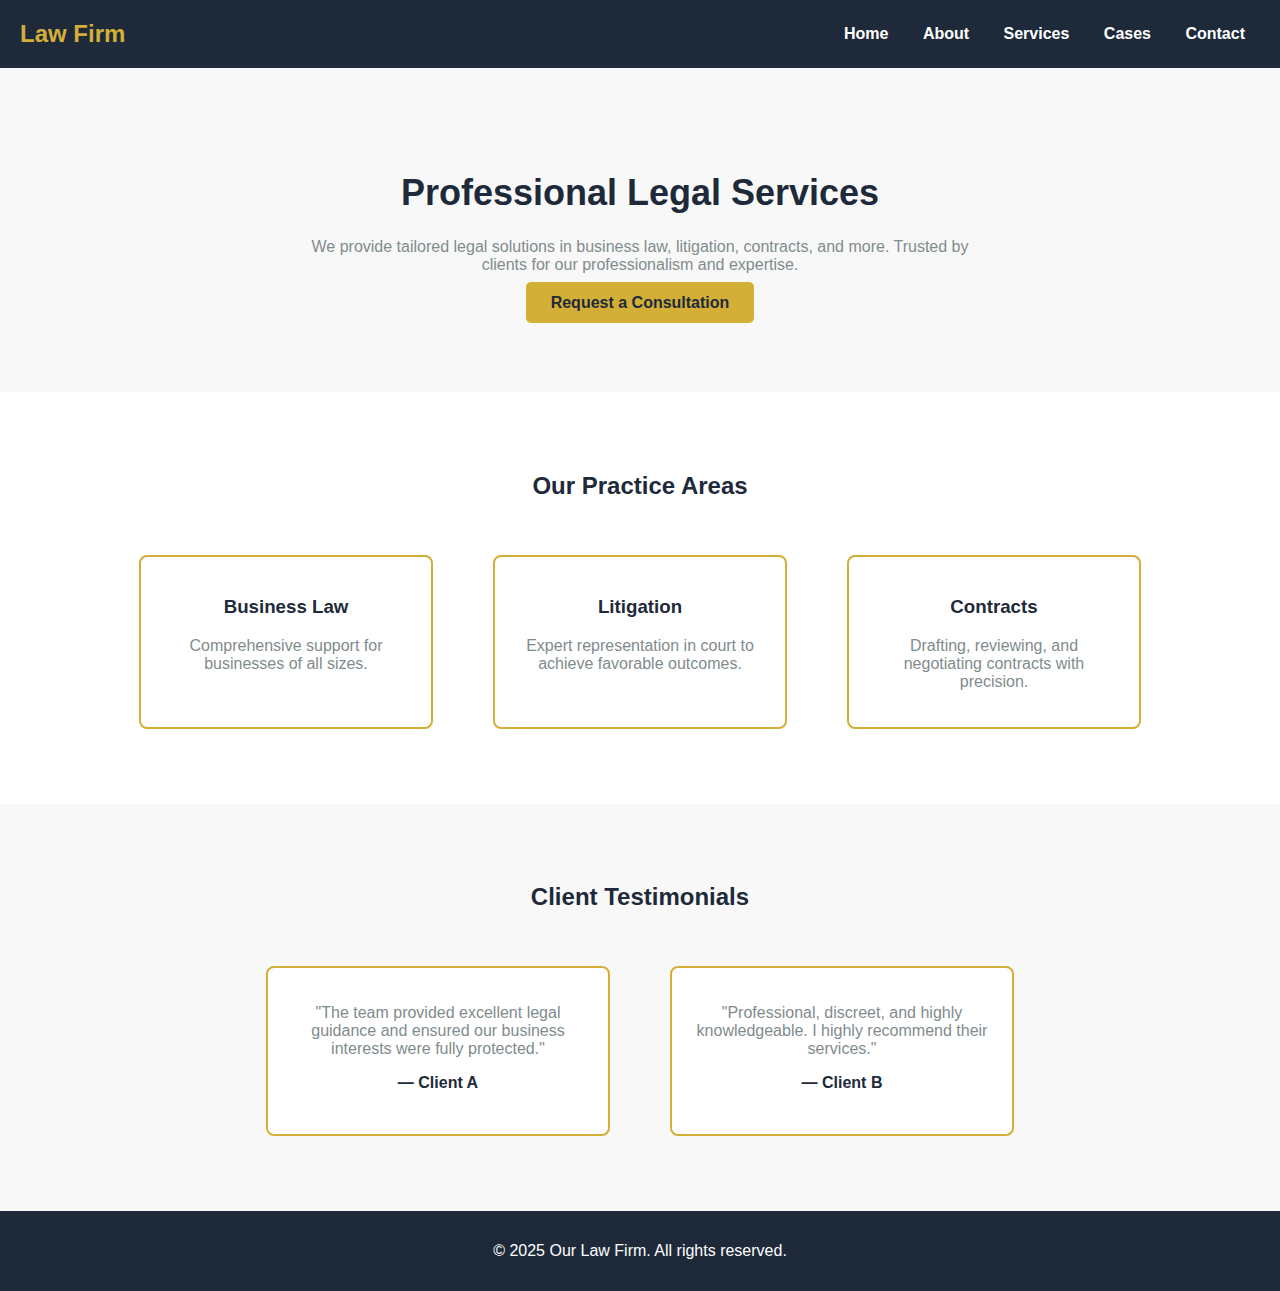
<file: index.html>
<!DOCTYPE html>
<html lang="en">
<head>
  <meta charset="UTF-8">
  <meta name="viewport" content="width=device-width, initial-scale=1.0">
  <title>Law Firm - Home</title>
  <link rel="stylesheet" href="style.css">
</head>
<body>

  <!-- Header -->
  <header style="background-color: #1E2A3A; padding: 20px;">
    <a href="index.html" class="logo" style="color: #D4AF37; font-size: 24px; font-weight: bold; text-decoration: none;">Law Firm</a>
    <nav class="navbar">
      <a href="index.html">Home</a>
      <a href="about.html">About</a>
      <a href="services.html">Services</a>
      <a href="cases.html">Cases</a>
      <a href="contact.html">Contact</a>
    </nav>
  </header>

  <!-- Hero Section -->
  <section class="hero" style="background-color: #F8F8F8; padding: 80px 20px; text-align: center;">
    <h1 style="color: #1E2A3A; font-size: 36px;">Professional Legal Services</h1>
    <p style="color: #7F8C8D; max-width: 700px; margin: 20px auto;">
      We provide tailored legal solutions in business law, litigation, contracts, and more.  
      Trusted by clients for our professionalism and expertise.
    </p>
    <a href="contact.html" style="background-color: #D4AF37; color: #1E2A3A; padding: 12px 25px; border-radius: 5px; font-weight: bold; text-decoration: none;">
      Request a Consultation
    </a>
  </section>

  <!-- Practice Areas -->
  <section class="practice-areas" style="padding: 60px 20px; text-align: center; background-color: #FFFFFF;">
    <h2 style="color: #1E2A3A;">Our Practice Areas</h2>
    <div class="areas-list" style="display: flex; justify-content: center; gap: 30px; flex-wrap: wrap; margin-top: 40px;">
      
      <div class="area-card" style="background-color: #FFFFFF; border: 2px solid #D4AF37; padding: 20px; width: 250px; border-radius: 8px; transition: transform 0.3s;">
        <h3 style="color: #1E2A3A;">Business Law</h3>
        <p style="color: #7F8C8D;">Comprehensive support for businesses of all sizes.</p>
      </div>

      <div class="area-card" style="background-color: #FFFFFF; border: 2px solid #D4AF37; padding: 20px; width: 250px; border-radius: 8px; transition: transform 0.3s;">
        <h3 style="color: #1E2A3A;">Litigation</h3>
        <p style="color: #7F8C8D;">Expert representation in court to achieve favorable outcomes.</p>
      </div>

      <div class="area-card" style="background-color: #FFFFFF; border: 2px solid #D4AF37; padding: 20px; width: 250px; border-radius: 8px; transition: transform 0.3s;">
        <h3 style="color: #1E2A3A;">Contracts</h3>
        <p style="color: #7F8C8D;">Drafting, reviewing, and negotiating contracts with precision.</p>
      </div>

    </div>
  </section>

  <!-- Client Testimonials -->
  <section class="testimonials" style="padding: 60px 20px; text-align: center; background-color: #F8F8F8;">
    <h2 style="color: #1E2A3A;">Client Testimonials</h2>
    <div class="testimonials-list" style="display: flex; justify-content: center; gap: 30px; flex-wrap: wrap; margin-top: 40px;">
      
      <div class="card" style="background-color: #FFFFFF; border: 2px solid #D4AF37; padding: 20px; width: 300px; border-radius: 8px;">
        <p style="color: #7F8C8D;">"The team provided excellent legal guidance and ensured our business interests were fully protected."</p>
        <h4 style="color: #1E2A3A; margin-top: 15px;">— Client A</h4>
      </div>

      <div class="card" style="background-color: #FFFFFF; border: 2px solid #D4AF37; padding: 20px; width: 300px; border-radius: 8px;">
        <p style="color: #7F8C8D;">"Professional, discreet, and highly knowledgeable. I highly recommend their services."</p>
        <h4 style="color: #1E2A3A; margin-top: 15px;">— Client B</h4>
      </div>

    </div>
  </section>

  <!-- Footer -->
  <footer style="background-color: #1E2A3A; color: #FFFFFF; text-align: center; padding: 15px;">
    <p>© 2025 Our Law Firm. All rights reserved.</p>
  </footer>

  <!-- Hover effect for practice area cards -->
  <style>
    .area-card:hover {
      transform: translateY(-5px);
      box-shadow: 0 4px 10px rgba(0,0,0,0.1);
    }
  </style>

</body>
</html>
</file>
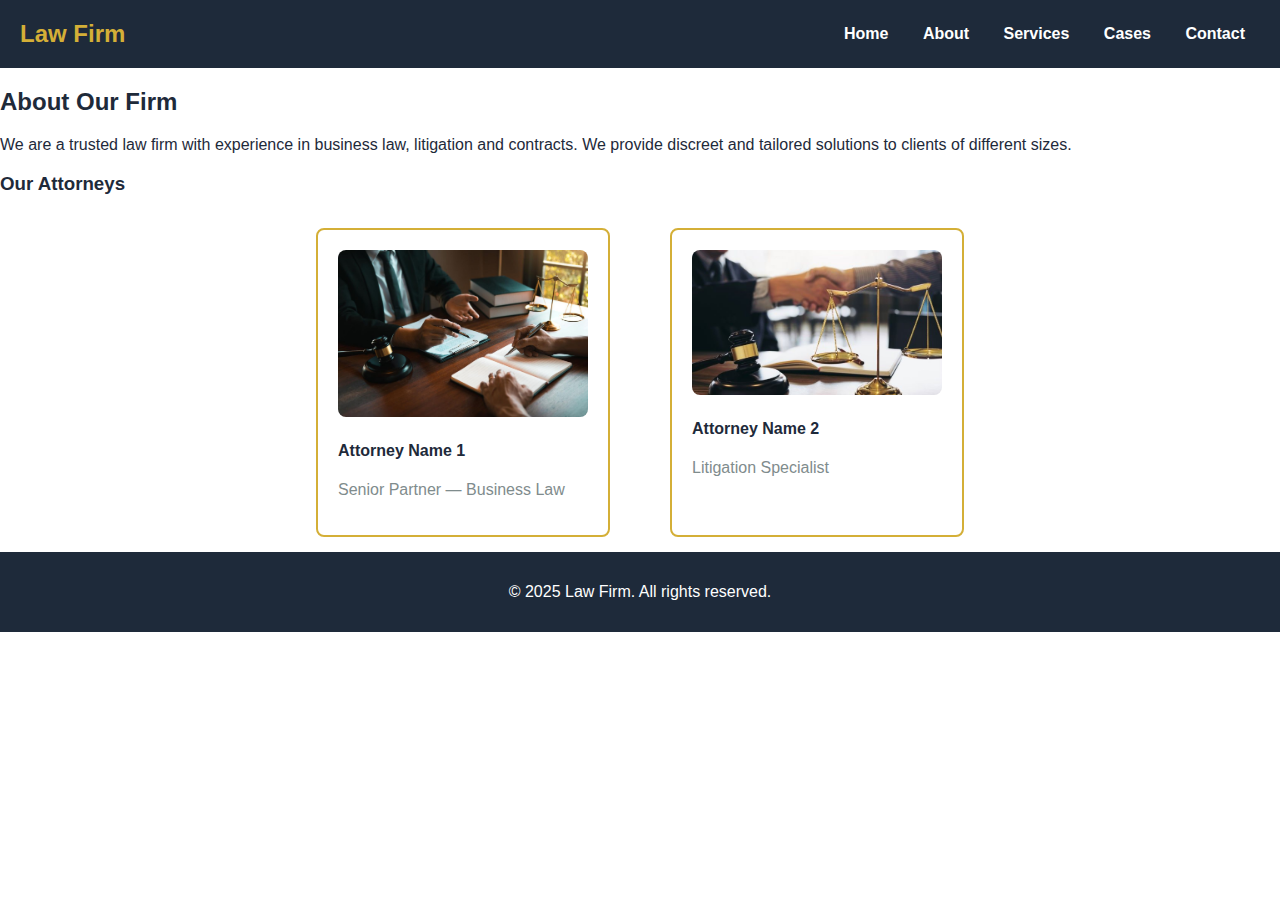
<file: about.html>
<!DOCTYPE html>
<html lang="en">
<head>
  <meta charset="utf-8" />
  <meta name="viewport" content="width=device-width,initial-scale=1" />
  <title>About - Law Firm</title>
  <link rel="stylesheet" href="style.css" />
</head>
<body>
  <header>
    <a href="index.html" class="logo">Law Firm</a>
    <nav class="navbar">
      <a href="index.html">Home</a>
      <a href="about.html">About</a>
      <a href="services.html">Services</a>
      <a href="cases.html">Cases</a>
      <a href="contact.html">Contact</a>
    </nav>
  </header>

  <main>
    <section class="about">
      <h2>About Our Firm</h2>
      <p>We are a trusted law firm with experience in business law, litigation and contracts. We provide discreet and tailored solutions to clients of different sizes.</p>

      <h3>Our Attorneys</h3>
      <div class="grid profiles">
        <div class="profile card">
          <img src="lawfirm.jpg" alt="Attorney 1" />
          <h4>Attorney Name 1</h4>
          <p>Senior Partner — Business Law</p>
        </div>
        <div class="profile card">
          <img src="lawfirm2.jpg" alt="Attorney 2" />
          <h4>Attorney Name 2</h4>
          <p>Litigation Specialist</p>
        </div>
      </div>
    </section>
  </main>

  <footer>
    <p>© 2025 Law Firm. All rights reserved.</p>
  </footer>
</body>
</html>
</file>
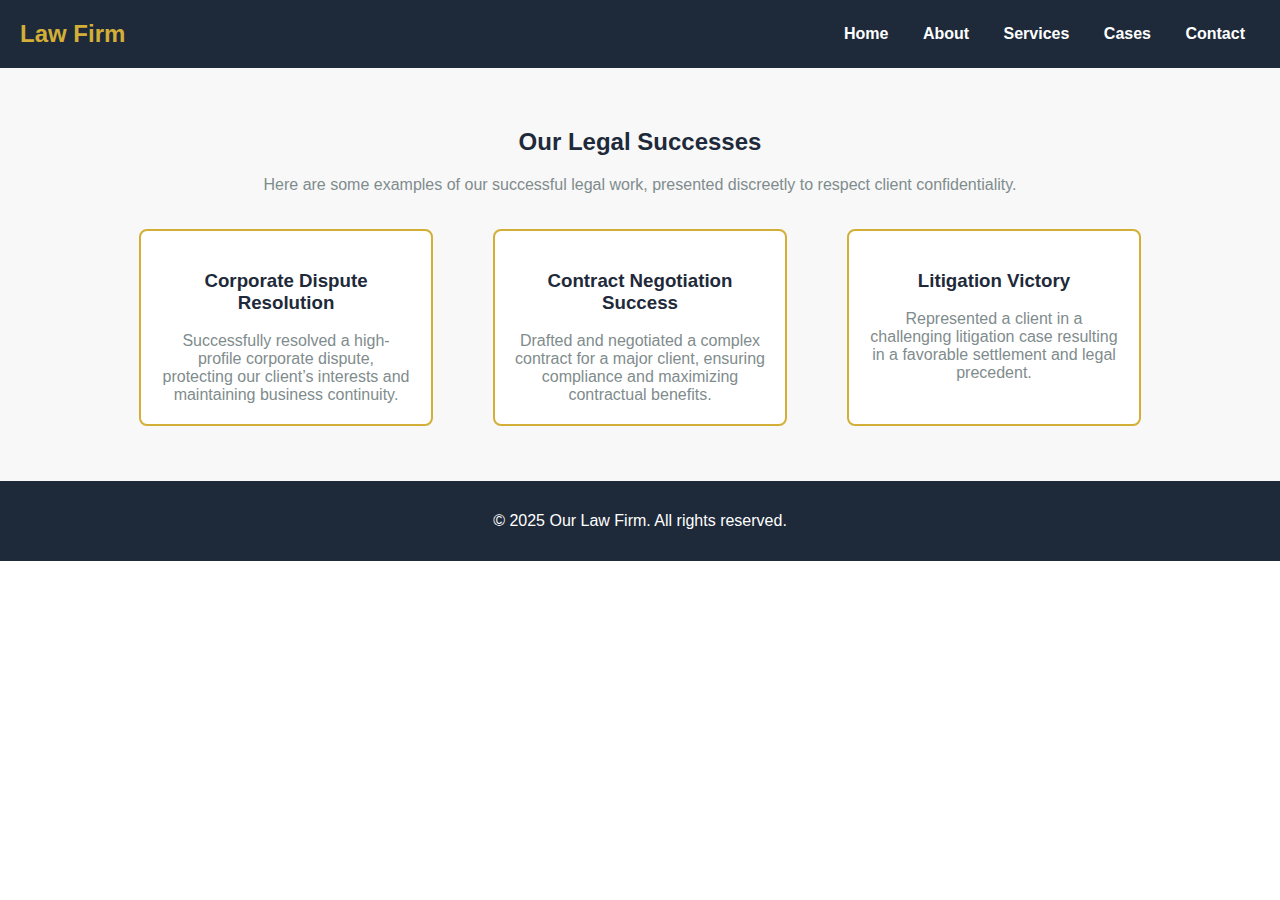
<file: cases.html>
<!DOCTYPE html>
<html lang="en">
<head>
  <meta charset="utf-8" />
  <meta name="viewport" content="width=device-width,initial-scale=1" />
  <title>Cases - Law Firm</title>
  <link rel="stylesheet" href="style.css" />
</head>
<body>

  <!-- Header -->
  <header style="background-color: #1E2A3A; padding: 20px;">
    <a href="index.html" class="logo" style="color: #D4AF37; font-size: 24px; font-weight: bold; text-decoration: none;">Law Firm</a>
    <nav class="navbar">
      <a href="index.html">Home</a>
      <a href="about.html">About</a>
      <a href="services.html">Services</a>
      <a href="cases.html">Cases</a>
      <a href="contact.html">Contact</a>
    </nav>
  </header>

  <!-- Cases Section -->
  <main class="section" style="background-color: #F8F8F8; padding: 40px; text-align: center;">
    <h2 style="color: #1E2A3A;">Our Legal Successes</h2>
    <p style="color: #7F8C8D; max-width: 800px; margin: auto;">
      Here are some examples of our successful legal work, presented discreetly to respect client confidentiality.
    </p>

    <div class="cases-list" style="display: flex; justify-content: center; gap: 30px; flex-wrap: wrap; margin-top: 20px;">
      
      <div class="card">
        <h3 style="color: #1E2A3A;">Corporate Dispute Resolution</h3>
        <p style="color: #7F8C8D;">
          Successfully resolved a high-profile corporate dispute, protecting our client’s interests and maintaining business continuity.
        </p>
      </div>

      <div class="card">
        <h3 style="color: #1E2A3A;">Contract Negotiation Success</h3>
        <p style="color: #7F8C8D;">
          Drafted and negotiated a complex contract for a major client, ensuring compliance and maximizing contractual benefits.
        </p>
      </div>

      <div class="card">
        <h3 style="color: #1E2A3A;">Litigation Victory</h3>
        <p style="color: #7F8C8D;">
          Represented a client in a challenging litigation case resulting in a favorable settlement and legal precedent.
        </p>
      </div>

    </div>
  </main>

  <!-- Footer -->
  <footer style="background-color: #1E2A3A; color: #FFFFFF; text-align: center; padding: 15px;">
    <p>© 2025 Our Law Firm. All rights reserved.</p>
  </footer>

</body>
</html>
</file>
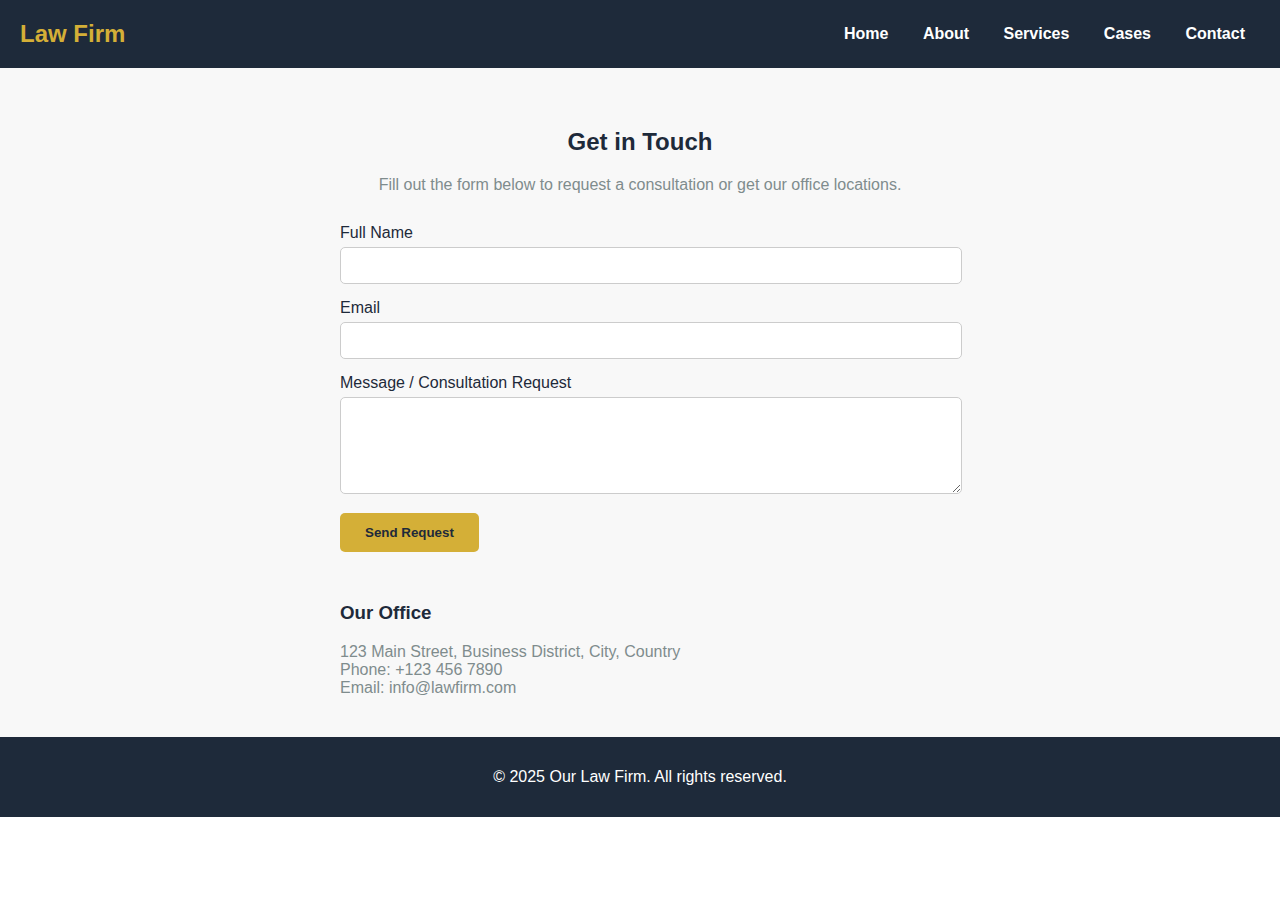
<file: contact.html>
<!DOCTYPE html>
<html lang="en">
<head>
  <meta charset="utf-8" />
  <meta name="viewport" content="width=device-width,initial-scale=1" />
  <title>Contact - Law Firm</title>
  <link rel="stylesheet" href="style.css" />
</head>
<body>

  <!-- Header -->
  <header style="background-color: #1E2A3A; padding: 20px;">
    <a href="index.html" class="logo" style="color: #D4AF37; font-size: 24px; font-weight: bold; text-decoration: none;">Law Firm</a>
    <nav class="navbar">
      <a href="index.html">Home</a>
      <a href="about.html">About</a>
      <a href="services.html">Services</a>
      <a href="cases.html">Cases</a>
      <a href="contact.html">Contact</a>
    </nav>
  </header>

  <!-- Contact Section -->
  <main class="section" style="background-color: #F8F8F8; padding: 40px; text-align: center;">
    <h2 style="color: #1E2A3A;">Get in Touch</h2>
    <p style="color: #7F8C8D; max-width: 800px; margin: auto;">
      Fill out the form below to request a consultation or get our office locations.
    </p>

    <!-- Contact Form -->
    <form action="#" method="post" style="max-width: 600px; margin: 30px auto; text-align: left;">
      <label style="color: #1E2A3A; display: block; margin-bottom: 5px;">Full Name</label>
      <input type="text" name="name" required style="width: 100%; padding: 10px; margin-bottom: 15px; border-radius: 5px; border: 1px solid #ccc;">

      <label style="color: #1E2A3A; display: block; margin-bottom: 5px;">Email</label>
      <input type="email" name="email" required style="width: 100%; padding: 10px; margin-bottom: 15px; border-radius: 5px; border: 1px solid #ccc;">

      <label style="color: #1E2A3A; display: block; margin-bottom: 5px;">Message / Consultation Request</label>
      <textarea name="message" required rows="5" style="width: 100%; padding: 10px; margin-bottom: 15px; border-radius: 5px; border: 1px solid #ccc;"></textarea>

      <button type="submit" style="background-color: #D4AF37; color: #1E2A3A; padding: 12px 25px; border: none; border-radius: 5px; font-weight: bold; cursor: pointer;">
        Send Request
      </button>
    </form>

    <!-- Office Locations -->
    <div class="locations" style="margin-top: 50px; text-align: left; max-width: 600px; margin-left: auto; margin-right: auto;">
      <h3 style="color: #1E2A3A;">Our Office</h3>
      <p style="color: #7F8C8D;">123 Main Street, Business District, City, Country</p>
      <p style="color: #7F8C8D;">Phone: +123 456 7890</p>
      <p style="color: #7F8C8D;">Email: info@lawfirm.com</p>
    </div>
  </main>

  <!-- Footer -->
  <footer style="background-color: #1E2A3A; color: #FFFFFF; text-align: center; padding: 15px;">
    <p>© 2025 Our Law Firm. All rights reserved.</p>
  </footer>

</body>
</html>
</file>
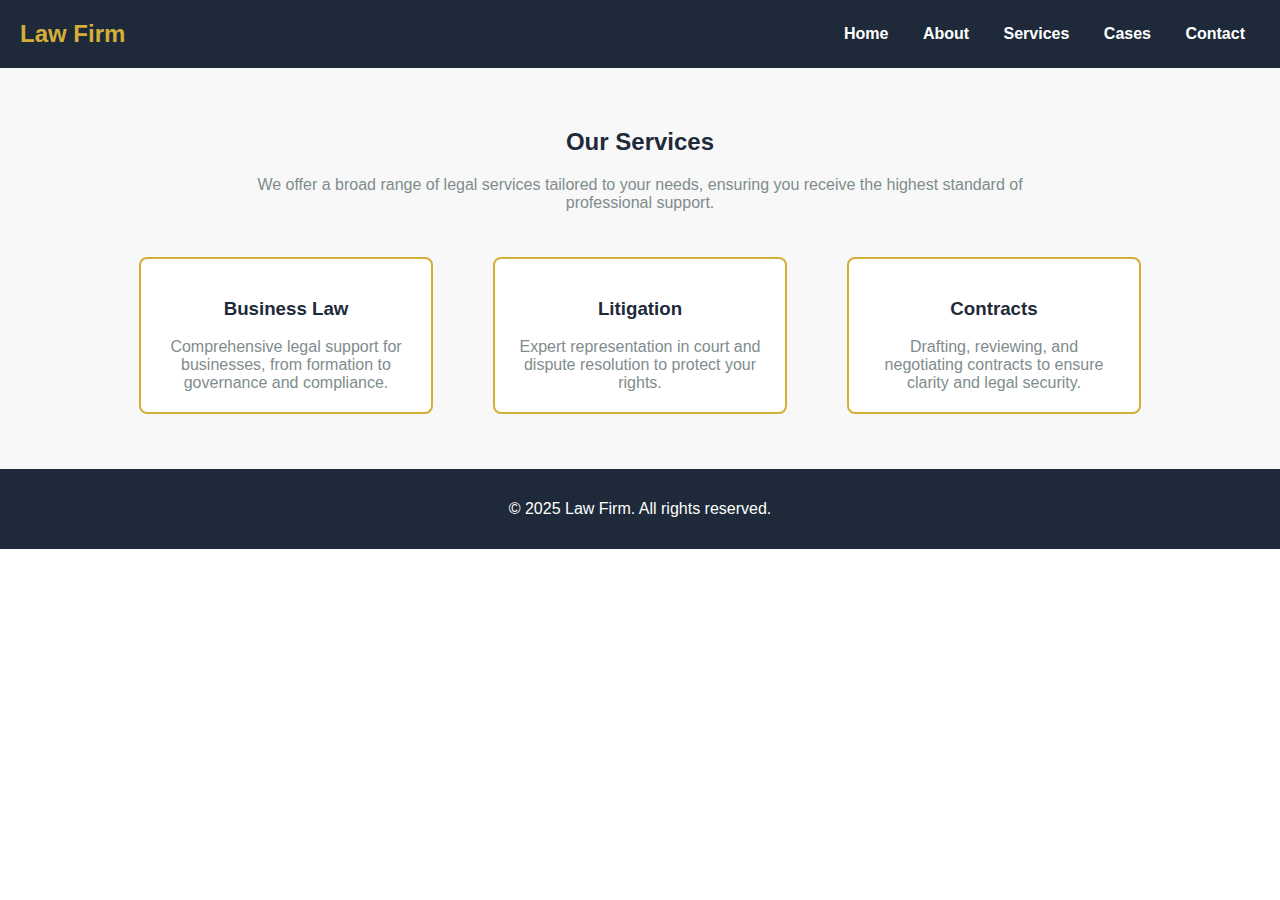
<file: services.html>
<!DOCTYPE html>
<html lang="en">
<head>
  <meta charset="utf-8" />
  <meta name="viewport" content="width=device-width,initial-scale=1" />
  <title>Services - Law Firm</title>
  <link rel="stylesheet" href="style.css" />
</head>
<body>

  <!-- Header -->
  <header style="background-color: #1E2A3A; padding: 20px;">
    <a href="index.html" class="logo" style="color: #D4AF37; font-size: 24px; font-weight: bold; text-decoration: none;">Law Firm</a>
    <nav class="navbar">
      <a href="index.html">Home</a>
      <a href="about.html">About</a>
      <a href="services.html">Services</a>
      <a href="cases.html">Cases</a>
      <a href="contact.html">Contact</a>
    </nav>
  </header>

  <!-- Services Section -->
  <main class="section" style="background-color: #F8F8F8; padding: 40px; text-align: center;">
    <h2 style="color: #1E2A3A;">Our Services</h2>
    <p style="color: #7F8C8D; max-width: 800px; margin: auto;">
      We offer a broad range of legal services tailored to your needs, ensuring you receive the highest standard of professional support.
    </p>

    <div class="services-list" style="display: flex; justify-content: center; gap: 30px; flex-wrap: wrap; margin-top: 30px;">
      
      <div class="card">
        <h3 style="color: #1E2A3A;">Business Law</h3>
        <p style="color: #7F8C8D;">Comprehensive legal support for businesses, from formation to governance and compliance.</p>
      </div>

      <div class="card">
        <h3 style="color: #1E2A3A;">Litigation</h3>
        <p style="color: #7F8C8D;">Expert representation in court and dispute resolution to protect your rights.</p>
      </div>

      <div class="card">
        <h3 style="color: #1E2A3A;">Contracts</h3>
        <p style="color: #7F8C8D;">Drafting, reviewing, and negotiating contracts to ensure clarity and legal security.</p>
      </div>

    </div>
  </main>

  <!-- Footer -->
  <footer style="background-color: #1E2A3A; color: #FFFFFF; text-align: center; padding: 15px;">
    <p>© 2025 Law Firm. All rights reserved.</p>
  </footer>

</body>
</html>
</file>
<file: style.css>
/* --- General --- */
body {
    font-family: Arial, sans-serif;
    margin: 0;
    padding: 0;
    background-color: #FFFFFF;
    color: #1E2A3A;
}

/* --- Header --- */
header {
    background-color: #1E2A3A;
    padding: 20px;
    display: flex;
    justify-content: space-between;
    align-items: center;
}

header a.logo {
    color: #D4AF37;
    font-size: 24px;
    font-weight: bold;
    text-decoration: none;
}

.navbar a {
    color: #FFFFFF;
    margin: 0 15px;
    text-decoration: none;
    font-weight: bold;
}

.navbar a:hover {
    color: #D4AF37;
}

/* --- Sections --- */
.section {
    padding: 40px;
    text-align: center;
}

.section h2 {
    color: #1E2A3A;
}

.section p {
    color: #7F8C8D;
    max-width: 800px;
    margin: auto;
}

/* --- Cards --- */
.card, .area-card {
    background-color: #FFFFFF;
    border: 2px solid #D4AF37;
    padding: 20px;
    border-radius: 8px;
    width: 250px;
    margin: 15px;
    transition: transform 0.3s, box-shadow 0.3s;
}

.card h3, .area-card h3 {
    color: #1E2A3A;
}

.card p, .area-card p {
    color: #7F8C8D;
}

.area-card:hover, .card:hover {
    transform: translateY(-5px);
    box-shadow: 0 4px 10px rgba(0,0,0,0.1);
}

/* --- Profiles Section --- */
.profiles {
    display: flex;
    justify-content: center;
    gap: 30px;
    flex-wrap: wrap;
}

.profile img {
    width: 100%;
    border-radius: 8px;
}

/* --- Testimonials --- */
.testimonial {
    background: #FFFFFF;
    border-left: 4px solid #D4AF37;
    padding: 20px;
    margin-bottom: 20px;
    border-radius: 8px;
}

/* --- Contact Form --- */
form {
    max-width: 600px;
    margin: auto;
    text-align: left;
}

form label {
    color: #1E2A3A;
    display: block;
    margin-bottom: 5px;
}

form input, form textarea {
    width: 100%;
    padding: 10px;
    margin-bottom: 15px;
    border-radius: 5px;
    border: 1px solid #ccc;
}

form button {
    background-color: #D4AF37;
    color: #1E2A3A;
    padding: 12px 25px;
    border: none;
    border-radius: 5px;
    font-weight: bold;
    cursor: pointer;
}

form button:hover {
    background-color: #c29e2b;
}

/* --- Footer --- */
footer {
    background-color: #1E2A3A;
    color: #FFFFFF;
    text-align: center;
    padding: 15px;
}
</file>
